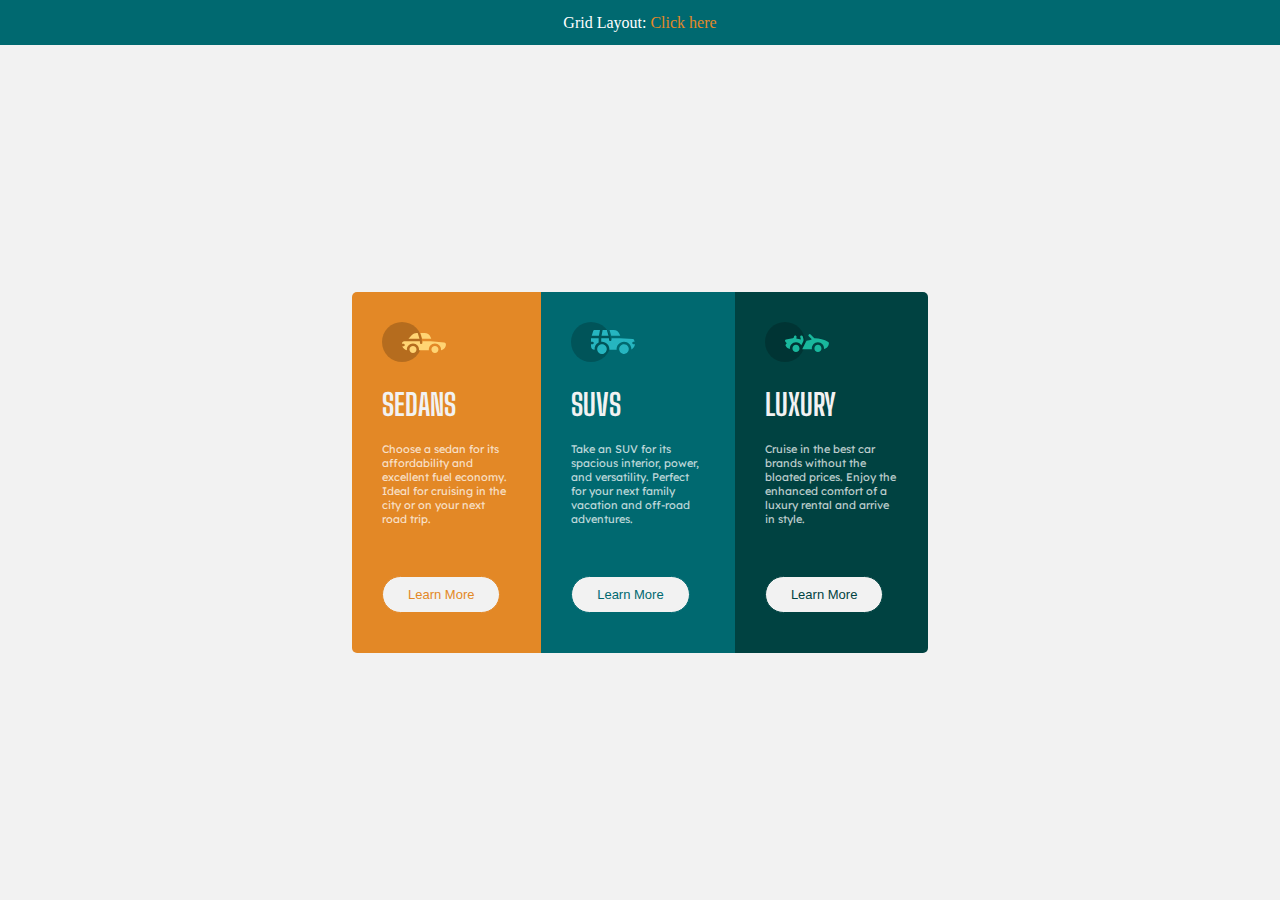
<file: index.html>
<!DOCTYPE html>
<html lang="en">
  <head>
    <meta charset="UTF-8" />
    <meta http-equiv="X-UA-Compatible" content="IE=edge" />
    <meta name="viewport" content="width=device-width, initial-scale=1.0" />
    <title>flex-box layout</title>
    <link rel="stylesheet" href="style.css" />
    
    <link
      href="https://fonts.googleapis.com/css2?family=Lexend+Deca&display=swap"
      rel="stylesheet"
    />
    <link
      href="https://fonts.googleapis.com/css2?family=Big+Shoulders+Display:wght@700&family=Lexend+Deca&display=swap"
      rel="stylesheet"
    />
  </head>
  <body>
    <main>
      <div class="link">
        <div class="link-p">
          Grid Layout:
          <a
            href="grid.html"
            target="_blank"
            class="link-a"
          >Click here</a>
        </div>
      </div>
      <div class="container">
        <div class="cars">
          <div class="sedans">
            <img src="icon-sedans.svg" />
            <h2>SEDANS</h2>
            <p>
              Choose a sedan for its affordability and excellent fuel economy.
              Ideal for cruising in the city or on your next road trip.
            </p>
            <button class="btn btn-1">Learn More</button>
          </div>

          <div class="suvs">
            <img src="icon-suvs.svg" />
            <h2>SUVS</h2>
            <p>
              Take an SUV for its spacious interior, power, and versatility.
              Perfect for your next family vacation and off-road adventures.
            </p>
            <button class="btn btn-2">Learn More</button>
          </div>

          <div class="luxury">
            <img src="icon-luxury.svg" />
            <h2>LUXURY</h2>
            <p>
              Cruise in the best car brands without the bloated prices. Enjoy
              the enhanced comfort of a luxury rental and arrive in style.
            </p>
            <button class="btn btn-3">Learn More</button>
          </div>
        </div>
      </div>
    </main>
  </body>
</html>
</file>
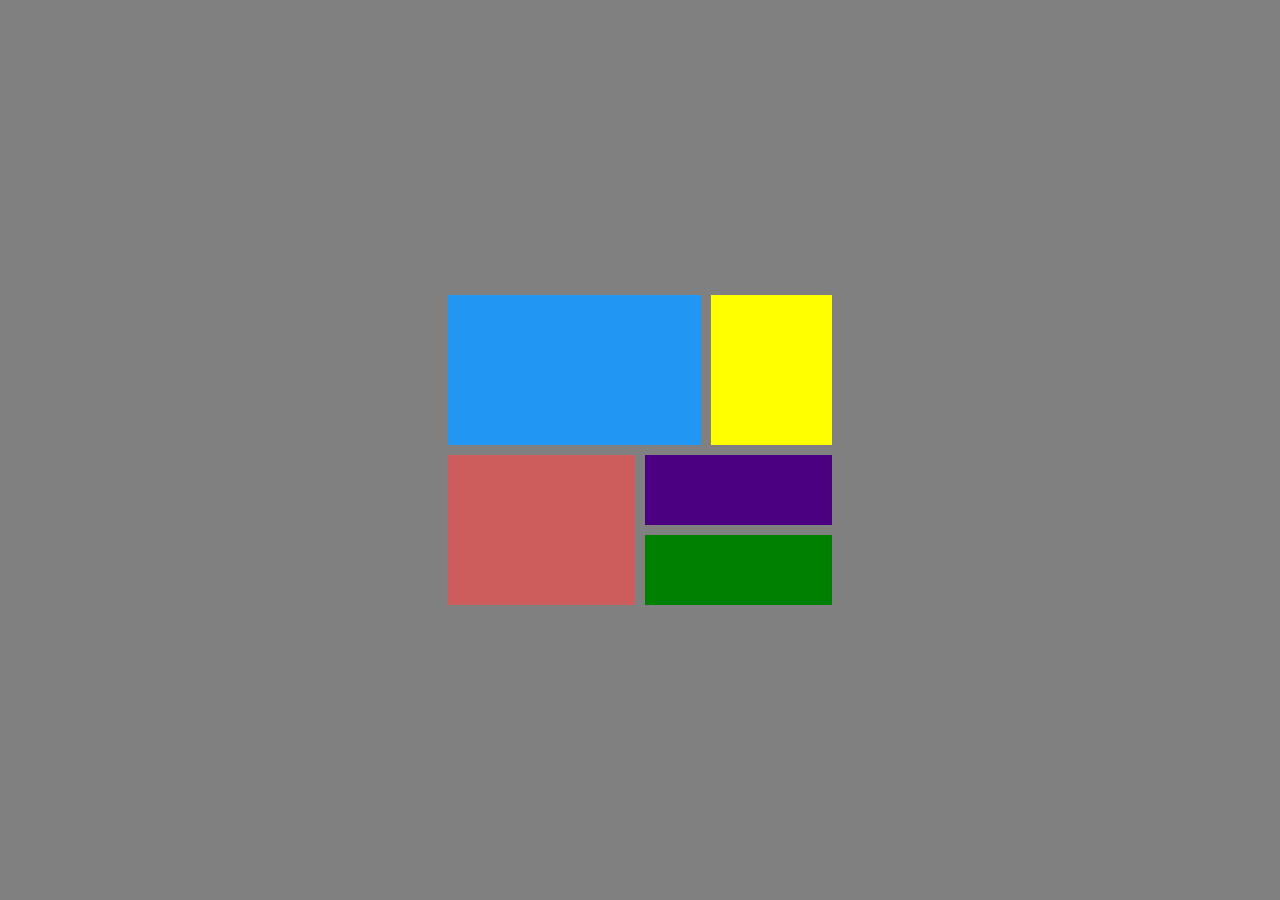
<file: grid.html>
<!DOCTYPE html>
<html lang="en">
  <head>
    <meta charset="UTF-8" />
    <meta http-equiv="X-UA-Compatible" content="IE=edge" />
    <meta name="viewport" content="width=device-width, initial-scale=1.0" />
    <title>Grid Layout</title>
    <link rel="stylesheet" href="grid-style.css" />
  </head>
  <body>
    <main>
        <div class="item-a"></div>
        <div class="item-b"></div>
        <div class="item-c"></div>
        <div class="item-d"></div>
        <div class="item-e"></div>
    </main>
  </body>
</html>
</file>
<file: style.css>
* {
  margin: 0;
  padding: 0;
  box-sizing: border-box;
}

body {
  background-color: hsl(0, 0%, 95%);
}

main {
  height: 100vh;
  display: flex;
  flex-direction: column;
  align-items: center;
}

img,
h2 {
  margin-bottom: 20px;
}

.container {
  height: 95%;
  display: flex;
  justify-content: center;
  align-items: center;
}

.cars {
  width: 45%;
  margin: auto;
  display: flex;
  text-align: left;
  overflow: hidden;
  border-radius: 5px;
}

.link {
  height: 5%;
  width: 100%;
  background-color: hsl(184, 100%, 22%);

  display: flex;
  justify-content: center;
  align-items: center;

  color: white;
}

.link-a {
    text-decoration: none;
    color: hsl(31, 77%, 52%);
}

.sedans {
  padding: 30px;
  background-color: hsl(31, 77%, 52%);
  font-family: lexend deca;
}

.suvs {
  padding: 30px;
  background: hsl(184, 100%, 22%);
  font-family: lexend deca;
}

.luxury {
  padding: 30px;
  background: hsl(179, 100%, 13%);
  font-family: lexend deca;
}

.btn {
  border-radius: 25px;
  font-size: 13px;
  background-color: hsl(0, 0%, 95%);
  cursor: pointer;
  padding: 10px 25px;
  margin-bottom: 10px;
}

.btn:hover {
  background-color: transparent;
  border: 1px solid hsl(0, 0%, 95%);
  color: hsl(0, 0%, 95%);
}

.btn-1 {
  color: hsl(31, 77%, 52%);
  border: 1px solid hsl(31, 77%, 52%);
}

.btn-2 {
  color: hsl(184, 100%, 22%);
  border: 1px solid hsl(184, 100%, 22%);
}

.btn-3 {
  color: hsl(179, 100%, 13%);
  border: 1px solid hsl(179, 100%, 13%);
}

p {
  font-size: 11px;
  color: hsla(0, 0%, 100%, 0.75);
  margin-bottom: 50px;
}

h2 {
  font-size: 30px;
  text-align: left;
  color: hsl(0, 0%, 95%);
  font-family: big shoulders display;
}
</file>
<file: grid-style.css>
* {
    margin: 0;
    padding: 0;
}

body {
    background-color: grey;
    display: flex;
    place-items: center;
    min-height: 100vh;

}

main {
    display: grid;
    gap: 10px;
    padding: 10px;
    text-align: center;
    padding: 20px;
    width: 30%;
    margin: auto;
  }


  .item-a {
    background-color: #2196F3;

    grid-column: 1 / span 4;
    grid-row: 1 / span 16;
  }
  
  .item-b {
    background-color: yellow;

    grid-column: 5 / span 2;
    grid-row: 1 / span 16;
  }

  .item-c {
    background-color: indianred;
    grid-column: 1 / span 3;
    grid-row: 17 / span 16;
   
  }

  .item-d {
    background-color: indigo;
    grid-column: 4 / span 3;
    grid-row: 17 / span 8;
    
  }
  
  .item-e {
    background-color: green;
    grid-column: 4 / span 3;
    grid-row: 25 / span 8;
  }
</file>
